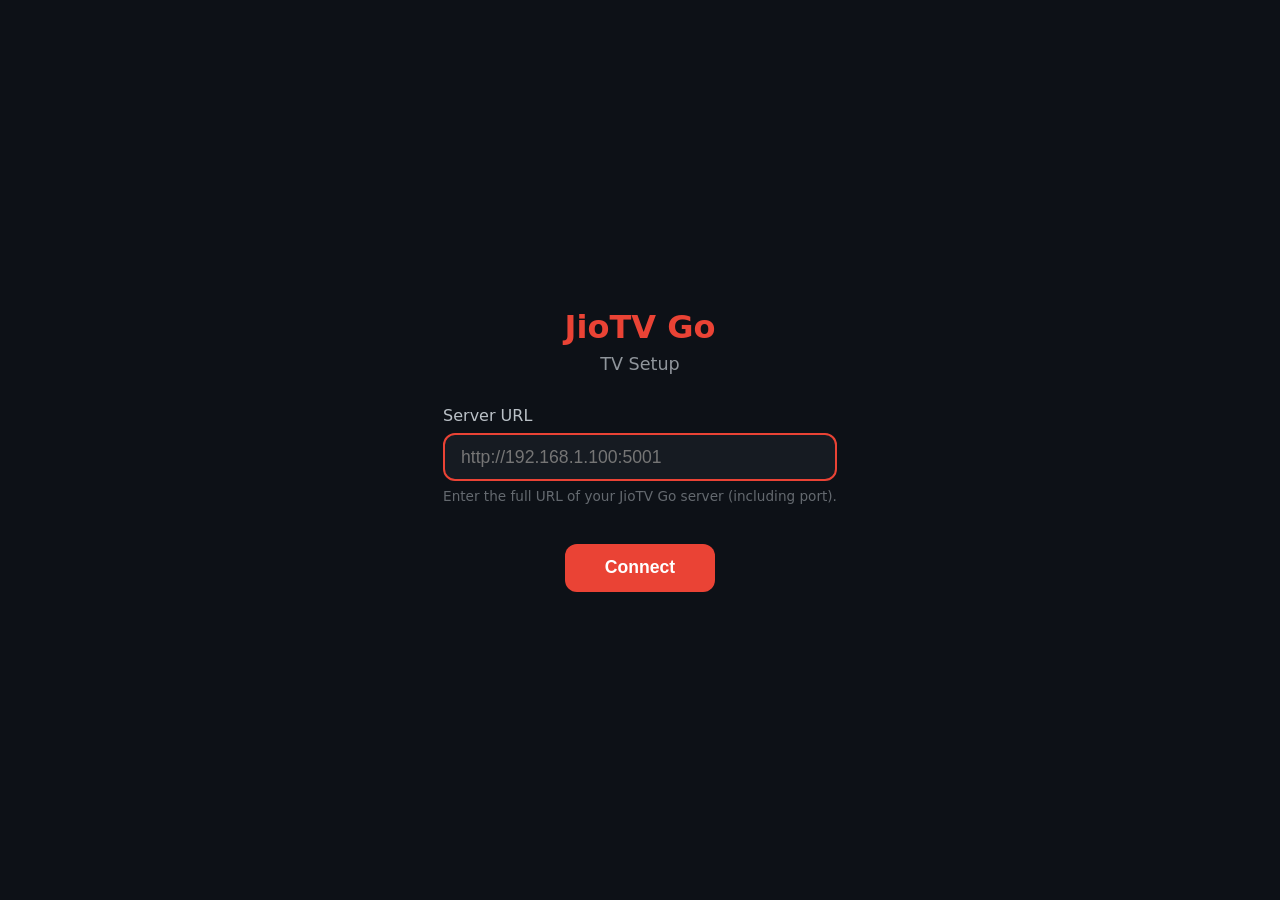
<file: webos/index.html>
<!DOCTYPE html>
<html lang="en">
  <head>
    <meta charset="UTF-8" />
    <meta name="viewport" content="width=device-width, initial-scale=1.0" />
    <title>JioTV Go</title>
    <style>
      *{margin:0;padding:0;box-sizing:border-box}
      body{background:#0d1117;color:#e6edf3;font-family:system-ui,-apple-system,sans-serif;display:flex;align-items:center;justify-content:center;height:100vh;-webkit-user-select:none;user-select:none}
      .setup-container{text-align:center;max-width:600px;padding:2rem}
      .setup-title{font-size:2rem;font-weight:700;color:#ea4335;margin-bottom:.5rem}
      .setup-subtitle{font-size:1.1rem;opacity:.6;margin-bottom:2rem}
      .setup-group{margin-bottom:1.5rem;text-align:left}
      .setup-label{display:block;font-size:1rem;margin-bottom:.5rem;opacity:.8}
      .setup-input{width:100%;height:3rem;padding:0 1rem;border:2px solid #30363d;border-radius:.75rem;background:#161b22;color:#e6edf3;font-size:1.1rem;outline:none}
      .setup-input:focus{border-color:#ea4335}
      .setup-hint{font-size:.85rem;opacity:.4;margin-top:.4rem}
      .setup-btn{display:inline-block;height:3rem;padding:0 2.5rem;border:none;border-radius:.75rem;background:#ea4335;color:#fff;font-size:1.1rem;font-weight:600;cursor:pointer;outline:none;margin-top:1rem}
      .setup-btn:focus{box-shadow:0 0 0 3px rgba(234,67,53,.5)}
      .setup-error{color:#ea4335;font-size:.9rem;margin-top:.5rem;display:none}
      #tv2-splash{position:fixed;inset:0;z-index:300;background:#0d1117;display:flex;flex-direction:column;align-items:center;justify-content:center;gap:1.5rem;color:#fff;opacity:0;transition:opacity .15s}
      #tv2-splash.active{opacity:1}
      #tv2-splash img{width:300px;height:300px;border-radius:2rem}
      #tv2-splash span{font-size:1.8rem;font-weight:600;background:rgba(234,67,53,.2);border:2px solid rgba(234,67,53,.6);border-radius:1rem;padding:1.5rem 3rem}
    </style>
    <script>
      var STORAGE_KEY="jiotvgo_server_url";
      function gP(k){var v=localStorage.getItem(k);if(v)return v;try{if(window.webOSSystem)return webOSSystem.getPersistence(k);}catch(e){}return null;}
      var _savedUrl=gP(STORAGE_KEY);
    </script>
  </head>

  <body>
    <div id="tv2-splash" class="active"><img src="splash.png" alt=""><span>Loading…</span></div>

    <div class="setup-container" id="setup-page" style="display:none">
      <div class="setup-title">JioTV Go</div>
      <div class="setup-subtitle">TV Setup</div>
      <div class="setup-group">
        <label class="setup-label" for="server-url">Server URL</label>
        <input id="server-url" type="url" class="setup-input" placeholder="http://192.168.1.100:5001" inputmode="url" autocomplete="off">
        <div class="setup-hint">Enter the full URL of your JioTV Go server (including port).</div>
      </div>
      <div id="setup-error" class="setup-error"></div>
      <button id="setup-connect" class="setup-btn" tabindex="0">Connect</button>
    </div>

    <script>
      (function () {
        // Splash is already visible (class="active" in HTML)

        // If URL is saved, redirect immediately — splash stays during navigation
        if(_savedUrl){
          window.location.href=_savedUrl.replace(/\/+$/,"")+"/tv2?_="+Date.now();
          return;
        }

        // No saved URL — hide splash, show setup
        document.getElementById('tv2-splash').classList.remove('active');
        document.getElementById('setup-page').style.display='';

        var input = document.getElementById("server-url");
        var btn = document.getElementById("setup-connect");
        var error = document.getElementById("setup-error");

        function setPersist(key,val){
          try{localStorage.setItem(key,val);}catch(e){}
          try{if(window.webOSSystem)webOSSystem.setPersistence(key,val);}catch(e){}
        }

        function showError(msg) {
          error.textContent = msg;
          error.style.display = "";
        }

        function hideError() {
          error.style.display = "none";
        }

        function connect() {
          hideError();
          var url = input.value.trim();
          url = url.replace(/\/+$/, "");
          if (!url) {
            showError("Please enter a server URL.");
            input.focus();
            return;
          }
          try {
            var parsed = new URL(url);
            if (parsed.protocol !== "http:" && parsed.protocol !== "https:") {
              showError("URL must start with http:// or https://");
              input.focus();
              return;
            }
          } catch (e) {
            showError("Invalid URL format.");
            input.focus();
            return;
          }

          var probeUrl = url + "/tv";
          var targetUrl = url + "/tv2";

          function doRedirect(){
            setPersist(STORAGE_KEY, url);
            document.getElementById('tv2-splash').classList.add('active');
            document.getElementById('setup-page').style.display='none';
            window.location.href=targetUrl;
          }

          fetch(probeUrl, { method: "HEAD", mode: "cors" })
            .then(function (resp) {
              if (resp.ok || resp.status === 0) { doRedirect(); }
              else { showError("Server responded with status "+resp.status+". Make sure JioTV Go is running."); }
            })
            .catch(function () {
              fetch(probeUrl, { mode: "cors" })
                .then(function (resp) {
                  if (resp.ok) { doRedirect(); }
                  else { showError("Server unreachable. Check the URL and ensure JioTV Go is running."); }
                })
                .catch(function () {
                  showError("Cannot reach server. Verify the URL and network connection.");
                });
            });
        }

        btn.addEventListener("click", connect);
        input.addEventListener("keydown", function (e) {
          if (e.key === "Enter") {
            e.preventDefault();
            connect();
          }
        });
        setTimeout(function () { input.focus(); }, 500);
      })();
    </script>
  </body>
</html>
</file>
